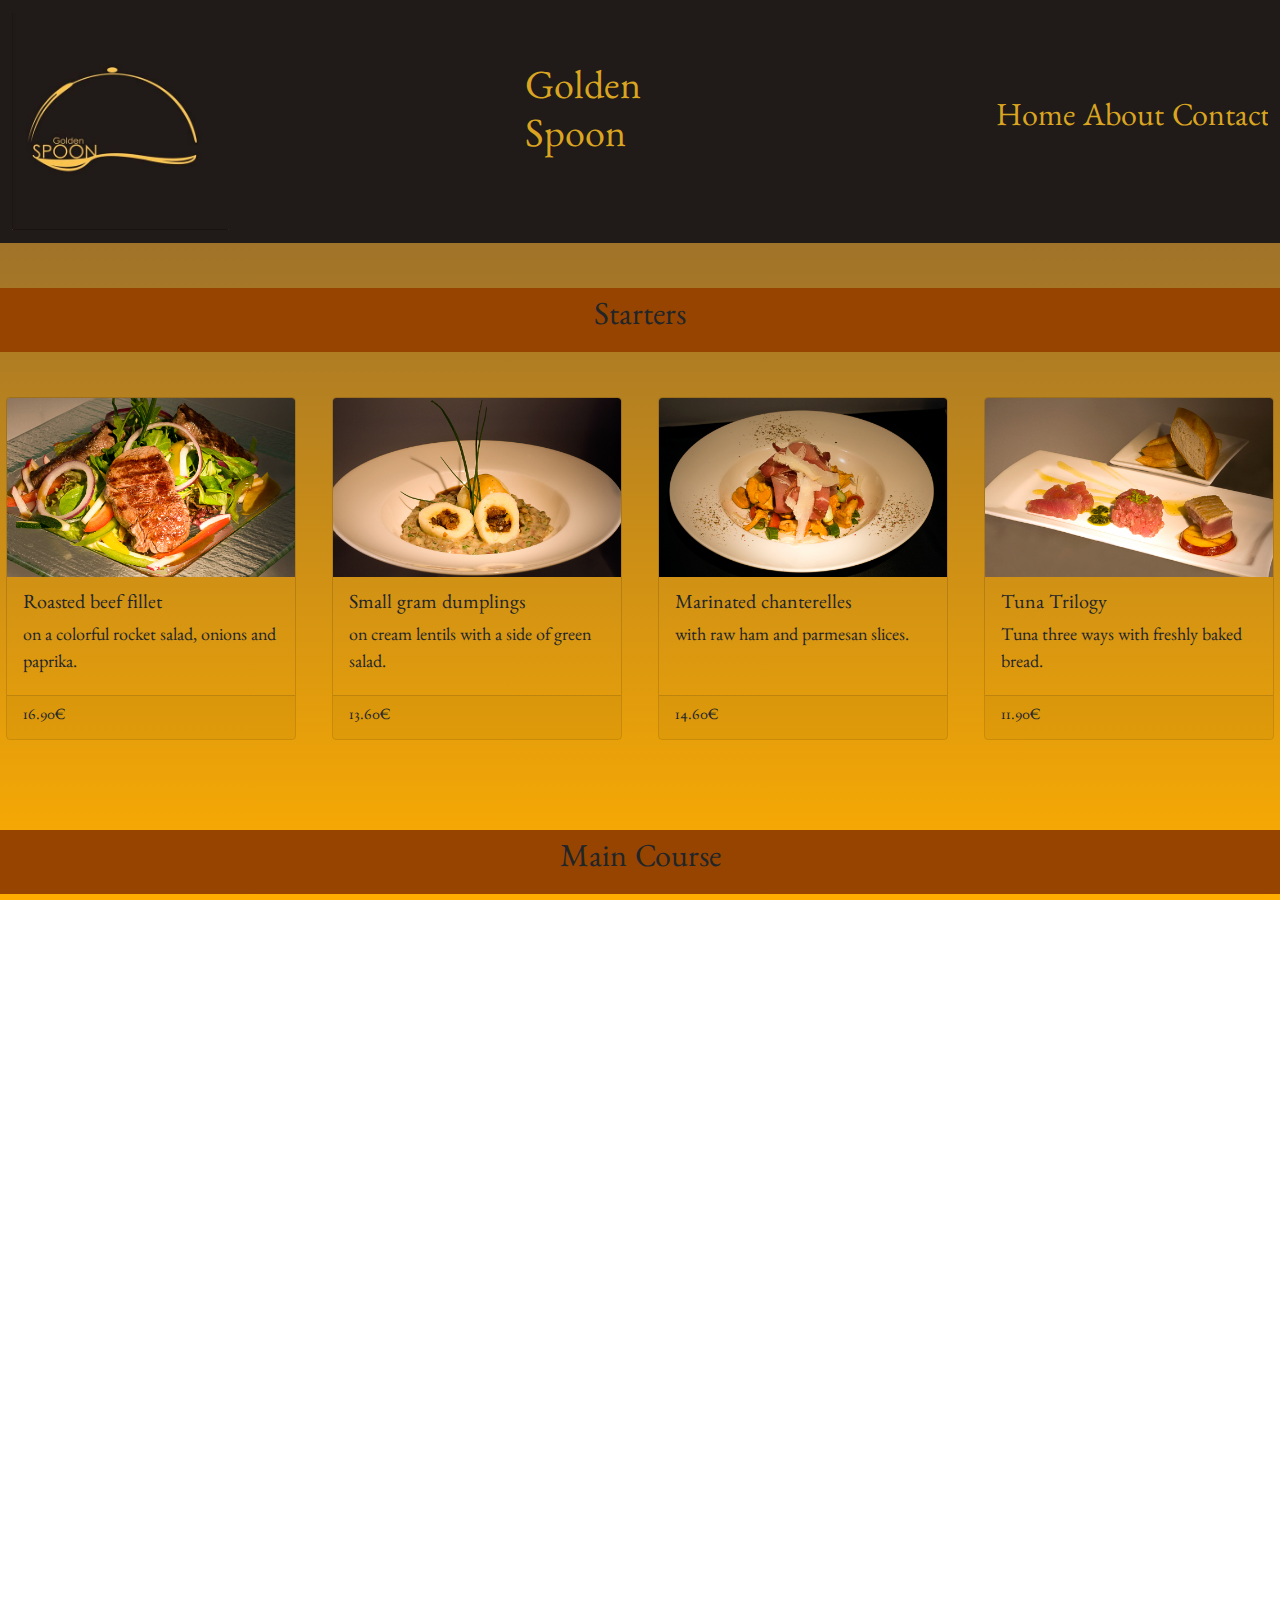
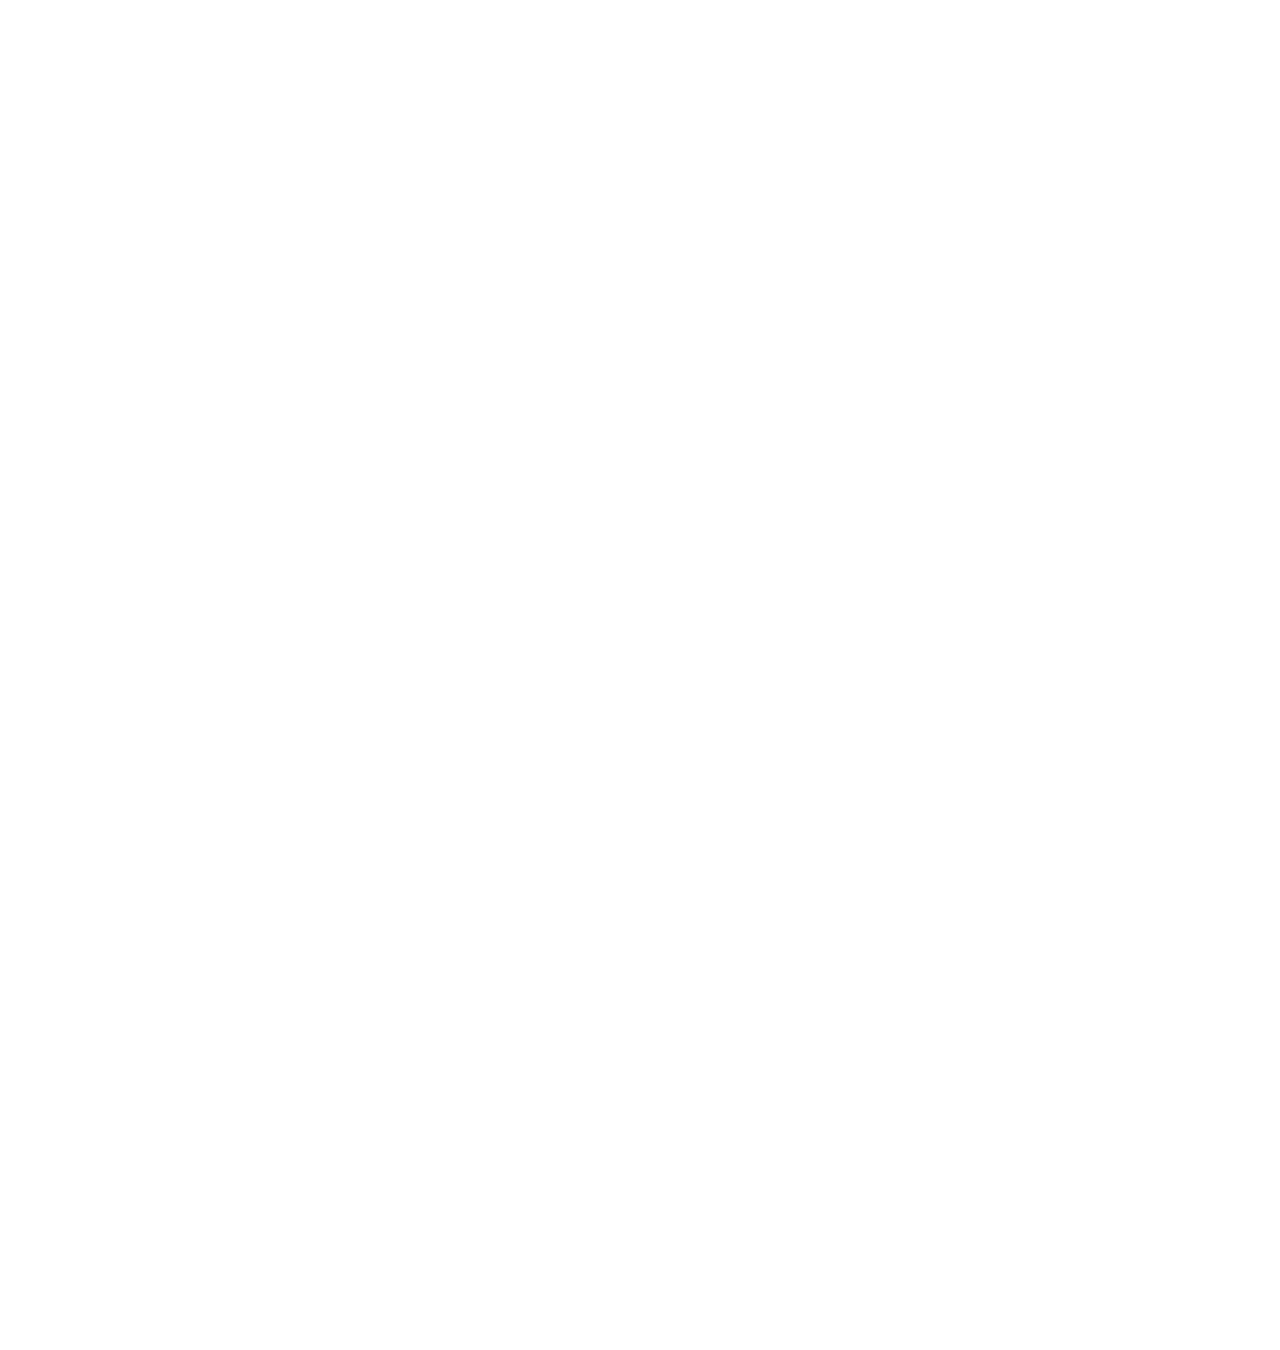
<file: CrudWithLogin_LiveCoding/index.html>
<!DOCTYPE html>
<html lang="en">
  <head>
    <meta charset="UTF-8" />
    <meta http-equiv="X-UA-Compatible" content="IE=edge" />
    <meta name="viewport" content="width=device-width, initial-scale=1.0" />
    <link rel="stylesheet" href="scss/css/bootstrap.css" />
    <link rel="stylesheet" href="scss/css/styles.css" />
    <link rel="stylesheet" href="https://cdnjs.cloudflare.com/ajax/libs/font-awesome/4.7.0/css/font-awesome.min.css">
    <title>Golden Spoon</title>
  </head>
  <body>



    <header>
      <nav class="navbar navbar-expand-md navbar-light bg-transparent">
        <div class="container-fluid">
          <a
            class="navbar-brand"
            style="font-family: 'Benne', serif ;"
            href="#"
          >
            <img
              src="img/af319db38bf17429a5b0ff8fd4b2c4c5.jpeg"
              width="50%"
              alt="logo"
            />
            </a
          >
          <div class="name">
          <h1>Golden Spoon</h1>
          </div>
          <button
            class="navbar-toggler"
            type="button"
            data-bs-toggle="collapse"
            data-bs-target="#navbarSupportedContent"
            aria-controls="navbarSupportedContent"
            aria-expanded="false"
            aria-label="Toggle navigation"
          >
            <span class="navbar-toggler-icon bg-warning"></span>
          </button>
          <div class="collapse navbar-collapse" id="navbarSupportedContent">
            <ul class="navbar-nav me-auto mb-2 mb-lg-0">
              <li class="nav-item">
                <a class="nav-link active " aria-current="page" href="index.html">Home</a>
              </li>
              <li class="nav-item">
                <a class="nav-link active" aria-current="page" href="about.html"
                  >About</a
                >
              </li>
              <li class="nav-item">
                <a class="nav-link active" aria-current="page" href="contact.html"
                  >Contact</a
                >
              </li>
            </ul>
          </div>
        </div>
      </nav>
    </header>


    <div id="titles" class="d-flex p-2 bd-highlight justify-content-center">Starters</div>


                                  <!-- First Row  -->
<div class="entire">
    <div class="row row-cols-1 row-cols-md-4 g-4">
        <div class="col">
          <div class="card h-100 bg-transparent">
            <img src="img/Untitled-03.jpg" class="card-img-top" alt="starters1">
            <div class="card-body">
              <h5 class="card-title">Roasted beef fillet </h5>
              <p class="card-text">on a colorful rocket salad, onions and paprika.</p>
            </div>
            <div class="card-footer">
              <small class="text-dark">16.90€</small>
            </div>
          </div>
        </div>
        <div class="col">
          <div class="card h-100 bg-transparent">
            <img src="img/Untitled-02.jpg" class="card-img-top" alt="starters2">
            <div class="card-body">
              <h5 class="card-title">Small gram dumplings </h5>
              <p class="card-text">on cream lentils with a side of green salad.</p>
            </div>
            <div class="card-footer">
              <small class="text-dark">13.60€</small>
            </div>
          </div>
        </div>
        <div class="col">
          <div class="card h-100 bg-transparent">
            <img src="img/Untitled-01.jpg" class="card-img-top" alt="starters3">
            <div class="card-body">
              <h5 class="card-title">Marinated chanterelles </h5>
              <p class="card-text">with raw ham and parmesan slices.</p>
            </div>
            <div class="card-footer">
              <small class="text-dark">14.60€</small>
            </div>
          </div>
        </div>
        <div class="col">
            <div class="card h-100 bg-transparent">
              <img src="img/Untitled-04.jpg" class="card-img-top" alt="starters4">
              <div class="card-body">
                <h5 class="card-title">Tuna Trilogy</h5>
                <p class="card-text">Tuna three ways with freshly baked bread.</p>
              </div>
              <div class="card-footer">
                <small class="text-dark">11.90€</small>
              </div>
            </div>
          </div>
      </div>
    </div>



      <div id="titles2" class="d-flex p-2 bd-highlight justify-content-center">Main Course</div>

                                            <!-- Second Row  -->
    
    <div class="row row-cols-1 row-cols-md-4 g-4">
        <div class="col">
          <div class="card h-100 bg-transparent">
            <img src="img//Untitled-06.jpg" class="card-img-top" alt="h1">
            <div class="card-body">
              <h5 class="card-title">The original "Wiener Schnitzel"</h5>
              <p class="card-text">from veal with potato and potato salad.</p>
            </div>
            <div class="card-footer">
              <small class="text-dark">22.60€</small>
            </div>
          </div>
        </div>
        <div class="col">
          <div class="card h-100 bg-transparent">
            <img src="img/Untitled-07.jpg" class="card-img-top" alt="h2">
            <div class="card-body">
              <h5 class="card-title">Crown of lamb</h5>
              <p class="card-text">tenderly roasted pink on ratatouille vegetables with potato gratin.</p>
            </div>
            <div class="card-footer">
              <small class="text-dark">26.90€</small>
            </div>
          </div>
        </div>
        <div class="col">
          <div class="card h-100 bg-transparent">
            <img src="img/Untitled-05.jpg" class="card-img-top" alt="h3">
            <div class="card-body">
              <h5 class="card-title">"Schulterscherzel"</h5>
              <p class="card-text">with apple horseradish, chive sauce or spinach served with potato pancakes.</p>
            </div>
            <div class="card-footer">
              <small class="text-dark">24.90€</small>
            </div>
          </div>
        </div>
        <div class="col">
            <div class="card h-100 bg-transparent">
              <img src="img/Untitled-08.jpg" class="card-img-top" alt="h4">
              <div class="card-body">
                <h5 class="card-title">Pikeperch fillet </h5>
                <p class="card-text">fried on beetroot risotto, garnished with fresh parmesan.</p>
              </div>
              <div class="card-footer">
                <small class="text-dark">31.90€</small>
              </div>
            </div>
          </div>
      </div>



      <div id="titles2" class="d-flex p-2 bd-highlight justify-content-center">Deserts</div>


                                        <!-- Third Row  -->

    <div class="row row-cols-1 row-cols-md-4 g-4">
        <div class="col">
          <div class="card h-100 bg-transparent">
            <img src="img/Untitled-09.jpg" class="card-img-top" alt="d1">
            <div class="card-body">
              <h5 class="card-title">Nougat dumplings </h5>
              <p class="card-text">on three kinds of homemade fruit pulp.</p>
            </div>
            <div class="card-footer">
              <small class="text-dark">10.00€</small>
            </div>
          </div>
        </div>
        <div class="col">
          <div class="card h-100 bg-transparent">
            <img src="img/Untitled-11.jpg" class="card-img-top" alt="d2">
            <div class="card-body">
              <h5 class="card-title">Lemon prosecco sorbet
              </h5>
              <p class="card-text">on peach jelly with fresh fruits.</p>
            </div>
            <div class="card-footer">
              <small class="text-dark">8.50€</small>
            </div>
          </div>
        </div>
        <div class="col">
          <div class="card h-100 bg-transparent">
            <img src="img/Untitled-12.jpg" class="card-img-top" alt="d3">
            <div class="card-body">
              Chestnut rice </h5>
              <p class="card-text">with fresh fig, eggnog and chocolate sauce.</p>
            </div>
            <div class="card-footer">
              <small class="text-dark">9.90€</small>
            </div>
          </div>
        </div>
        <div class="col">
            <div class="card h-100 bg-transparent">
              <img src="img/Untitled-10.jpg" class="card-img-top" alt="d4">
              <div class="card-body">
                <h5 class="card-title">Homemade apricot dumplings </h5>
                <p class="card-text">made from potted batter with chocolate sauce.</p>
              </div>
              <div class="card-footer">
                <small class="text-dark">7.50€</small>
              </div>
            </div>
          </div>
      </div>



      <div id="titles2" class="d-flex p-2 bd-highlight justify-content-center">Beverages</div>


                                           <!-- Fourth Row  -->

    <div class="row row-cols-1 row-cols-md-4 g-4">
        <div class="col">
          <div class="card h-100 bg-transparent">
            <img style="width: 50%; margin: auto;" src="img/B-Hirter-Privat-Pils-05l-mit-Glas01.png" class="card-img-top" alt="b1">
            <div class="card-body">
              <h5 class="card-title">Hirter Privat Pils</h5>
              <p class="card-text">Real beer needs real tradition. That is why Hirter was, is and will remain an independent family business, rooted in the region. In our beer specialties such as the Hirter Privat Pils, we are proud to continue writing our 750-year history, which makes us one of the oldest private breweries in Austria.</p>
            </div>
            <div class="card-footer">
              <small class="text-dark">5.60€</small>
            </div>
          </div>
        </div>
        <div class="col">
          <div class="card h-100 bg-transparent">
            <img style="width: 70%; margin: auto;" src="img/B-01tMTmHYTvmb2mrIhld0kQ_pb_600x600.png" class="card-img-top" alt="b2">
            <div class="card-body">
              <h5 class="card-title">Grüner Veltliner Göttweiger Berg 2020</h5>
              <p class="card-text">A typical and fruit-intensive Grüner Veltliner from the major Göttweiger Berg area. On the nose an elegant scent of green apples, underlaid with fine citrus notes and a hint of meadow herbs. Spicy on the palate, with delicate white pepper and medium complexity. A classic Grüner Veltliner with lots of drinking pleasure, suitable for many occasions.</p>
            </div>
            <div class="card-footer">
              <small class="text-dark">35.00€</small>
            </div>
          </div>
        </div>
        <div class="col">
          <div class="card h-100 bg-transparent">
            <img style="width: 40%; margin: auto;" src="img/B-_sterreichisches_Sektkomitee-Josef_Dockner_Brut_Kremser_Frauengrund-bottleImage-Dockner_Brut_Kremser_Frauengrund-6991-medium.png" class="card-img-top" alt="b3">
            <div class="card-body">
              <h5 class="card-title">Josef Dockner Brut Blanc de Blanc Grand Reserve 2014</h5>
              <p class="card-text">TChardonnay, Pinot Blanc, Pinot Gris. Bright golden yellow, pleasantly soft mousseux, yellow tropical fruit, delicate brioch note with light tannins from the large wooden barrel, juicy, elegant, great aging potential, pleasant fruit sweetness, international sparkling wine.</p>
            </div>
            <div class="card-footer">
              <small class="text-dark">39.00€</small>
            </div>
          </div>
        </div>
        <div class="col">
            <div class="card h-100 bg-transparent">
              <img style="width: 35%; margin: auto;" src="img/B-0d721eed3ece9fbcbe87b5cc71db1d12.png" class="card-img-top" alt="b4">
              <div class="card-body">
                <h5 class="card-title">Cocktails</h5>
                <p class="card-text">Enjoy one of our very own Cocktails or any of our Classics</p>
              </div>
              <div class="card-footer">
                <small class="text-dark">7.00€</small>
              </div>
            </div>
          </div>
      </div>



    


                                                <!-- Footer -->

      <footer>


        <div style="margin-top: 3vh;" class="rate">
          <input type="radio" id="star1" name="rate" value="1" />
          <label for="star1" title="text">1 star1</label>
          <input type="radio" id="star2" name="rate" value="2" />
          <label for="star2" title="text">2 stars</label>
          <input type="radio" id="star3" name="rate" value="3" />
          <label for="star3" title="text">3 stars</label>
          <input type="radio" id="star4" name="rate" value="4" />
          <label for="star4" title="text">4 stars</label>
          <input type="radio" id="star5" name="rate" value="5" />
          <label for="star5" title="text">5 stars</label>
        </div>

        <div class="reviews">
         <h3>
          <a style="text-decoration: none;  color: black; margin-bottom: 3vh;" href="reviews.html">Reviews</a>
          </h3>
          <a style="text-decoration: none; color: black !important;" href="https://www.instagram.com/zurgoldenenkugel/"><i style="font-size:45px; display: flex; justify-content: center; margin-bottom: 3vh;" class="fa">&#xf16d;</i></a>
        </div>

       

      </footer>

    
                                                <!-- SCRIPTS -->
    
     

    <script src="js/code.js"></script>
    <link
      href="https://cdn.jsdelivr.net/npm/bootstrap@5.0.2/dist/css/bootstrap.min.css"
      rel="stylesheet"
      integrity="sha384-EVSTQN3/azprG1Anm3QDgpJLIm9Nao0Yz1ztcQTwFspd3yD65VohhpuuCOmLASjC"
      crossorigin="anonymous"
    />
    <script
      src="https://cdn.jsdelivr.net/npm/bootstrap@5.0.2/dist/js/bootstrap.bundle.min.js"
      integrity="sha384-MrcW6ZMFYlzcLA8Nl+NtUVF0sA7MsXsP1UyJoMp4YLEuNSfAP+JcXn/tWtIaxVXM"
      crossorigin="anonymous"
    ></script>
  </body>
</html>
</file>
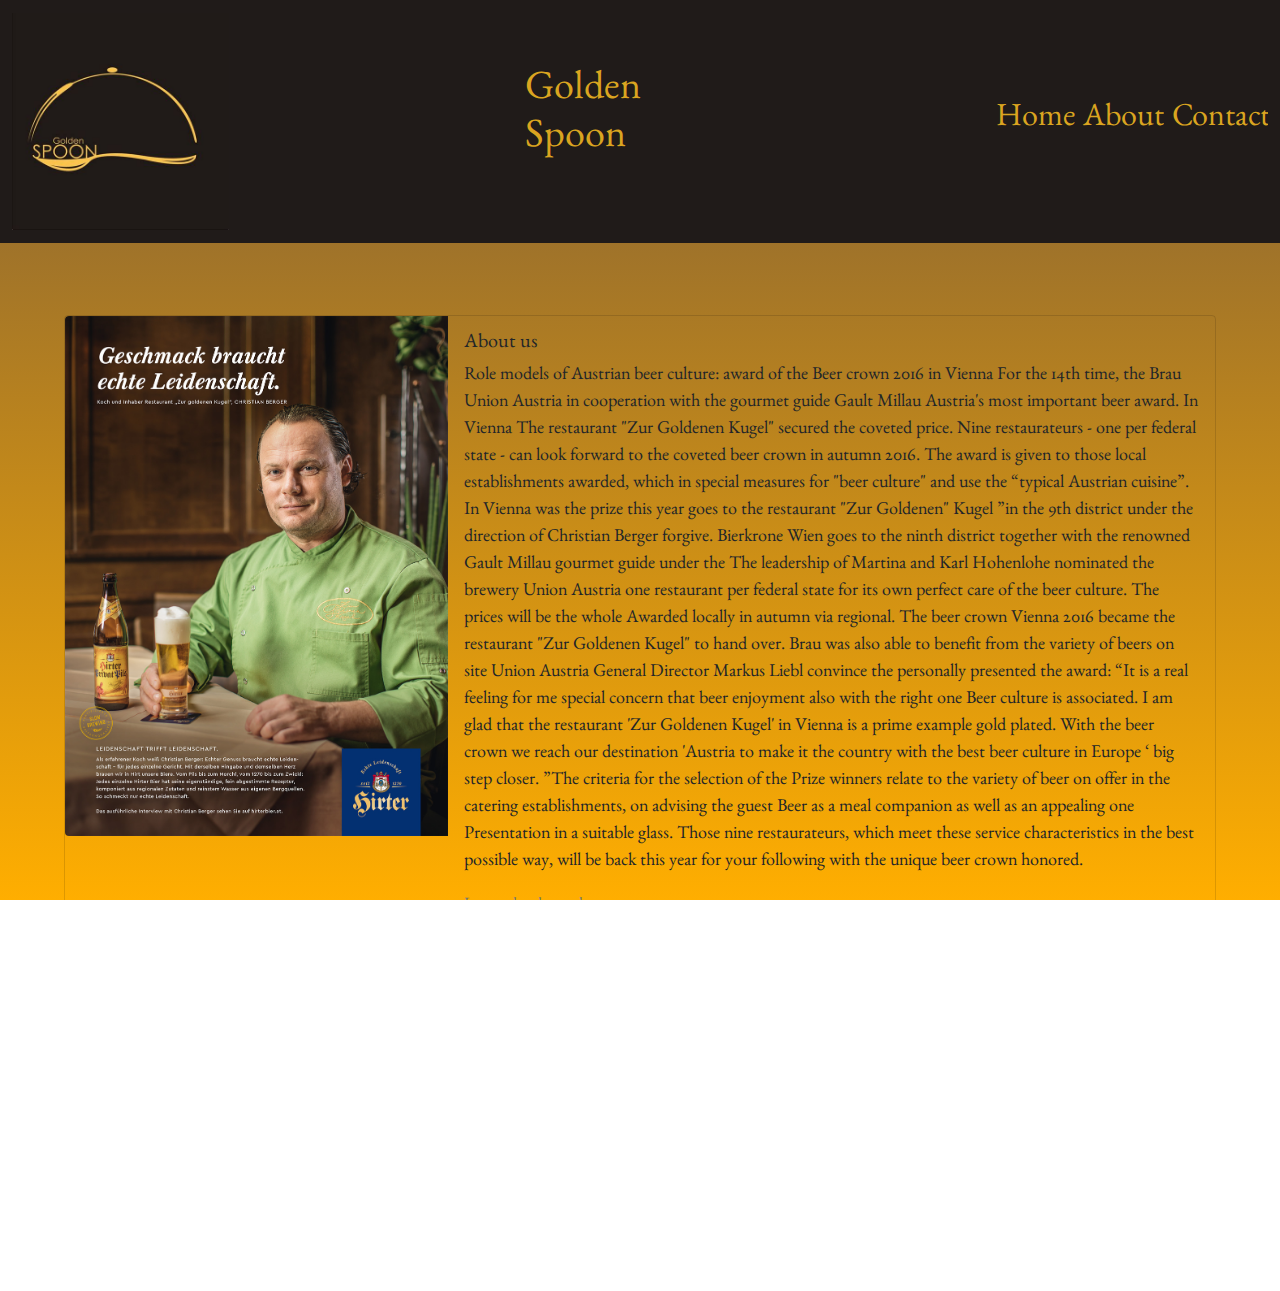
<file: CrudWithLogin_LiveCoding/about.html>
<!DOCTYPE html>
<html lang="en">
  <head>
    <meta charset="UTF-8" />
    <meta http-equiv="X-UA-Compatible" content="IE=edge" />
    <meta name="viewport" content="width=device-width, initial-scale=1.0" />
    <link rel="stylesheet" href="scss/css/bootstrap.css" />
    <link rel="stylesheet" href="scss/css/styles.css" />
    <link rel="stylesheet" href="https://cdnjs.cloudflare.com/ajax/libs/font-awesome/4.7.0/css/font-awesome.min.css">

    <title>Golden Spoon</title>
  </head>
  <body>
    <header>
      <nav class="navbar navbar-expand-md navbar-light bg-transparent">
        <div class="container-fluid">
          <a
            class="navbar-brand"
            style="font-family: 'Benne', serif"
            href="index.html"
          >
            <img
              src="img/af319db38bf17429a5b0ff8fd4b2c4c5.jpeg"
              width="50%"
              alt="logo"
            />
          </a>
          <h1 class="name">Golden Spoon</h1>
          <button
            class="navbar-toggler"
            type="button"
            data-bs-toggle="collapse"
            data-bs-target="#navbarSupportedContent"
            aria-controls="navbarSupportedContent"
            aria-expanded="false"
            aria-label="Toggle navigation"
          >
            <span class="navbar-toggler-icon bg-warning"></span>
          </button>
          <div class="collapse navbar-collapse" id="navbarSupportedContent">
            <ul class="navbar-nav me-auto mb-2 mb-lg-0">
              <li class="nav-item">
                <a
                  class="nav-link active"
                  aria-current="page"
                  href="index.html"
                  >Home</a
                >
              </li>
              <li class="nav-item">
                <a class="nav-link active" aria-current="page" href="about.html"
                  >About</a
                >
              </li>
              <li class="nav-item">
                <a
                  class="nav-link active"
                  aria-current="page"
                  href="contact.html"
                  >Contact</a
                >
              </li>
            </ul>
          </div>
        </div>
      </nav>
    </header>

    <main>
      <section>
        <div class="card mb-3 bg-transparent" style="max-width: 100%">
          <div class="row g-0">
            <div class="col-md-4">
              <img
                src="img/Christian - 8da5797b0b.jpeg"
                class="img-fluid rounded-start"
                alt="..."
              />
            </div>
            <div class="col-md-8">
              <div class="card-body">
                <h5 class="card-title">About us</h5>
                <p class="card-text">
                  Role models of Austrian beer culture: award of the Beer crown
                  2016 in Vienna For the 14th time, the Brau Union Austria in
                  cooperation with the gourmet guide Gault Millau Austria's most
                  important beer award. In Vienna The restaurant "Zur Goldenen
                  Kugel" secured the coveted price. Nine restaurateurs - one per
                  federal state - can look forward to the coveted beer crown in
                  autumn 2016. The award is given to those local establishments
                  awarded, which in special measures for "beer culture" and use
                  the “typical Austrian cuisine”. In Vienna was the prize this
                  year goes to the restaurant "Zur Goldenen" Kugel ”in the 9th
                  district under the direction of Christian Berger forgive.
                  Bierkrone Wien goes to the ninth district together with the
                  renowned Gault Millau gourmet guide under the The leadership
                  of Martina and Karl Hohenlohe nominated the brewery Union
                  Austria one restaurant per federal state for its own perfect
                  care of the beer culture. The prices will be the whole Awarded
                  locally in autumn via regional. The beer crown Vienna 2016
                  became the restaurant "Zur Goldenen Kugel" to hand over. Brau
                  was also able to benefit from the variety of beers on site
                  Union Austria General Director Markus Liebl convince the
                  personally presented the award: “It is a real feeling for me
                  special concern that beer enjoyment also with the right one
                  Beer culture is associated. I am glad that the restaurant 'Zur
                  Goldenen Kugel' in Vienna is a prime example gold plated. With
                  the beer crown we reach our destination 'Austria to make it
                  the country with the best beer culture in Europe ‘ big step
                  closer. ”The criteria for the selection of the Prize winners
                  relate to the variety of beer on offer in the catering
                  establishments, on advising the guest Beer as a meal companion
                  as well as an appealing one Presentation in a suitable glass.
                  Those nine restaurateurs, which meet these service
                  characteristics in the best possible way, will be back this
                  year for your following with the unique beer crown honored.
                </p>
                <p class="card-text">
                  <small class="text-muted">Last updated 3 weeks ago</small>
                </p>
              </div>
            </div>
          </div>
        </div>
      </section>
    </main>


    <footer>


      <div style="margin-top: 3vh;" class="rate">
        <input type="radio" id="star1" name="rate" value="1" />
        <label for="star1" title="text">1 star1</label>
        <input type="radio" id="star2" name="rate" value="2" />
        <label for="star2" title="text">2 stars</label>
        <input type="radio" id="star3" name="rate" value="3" />
        <label for="star3" title="text">3 stars</label>
        <input type="radio" id="star4" name="rate" value="4" />
        <label for="star4" title="text">4 stars</label>
        <input type="radio" id="star5" name="rate" value="5" />
        <label for="star5" title="text">5 stars</label>
      </div>

      <div class="reviews">
       <h3>
        <a style="text-decoration: none;  color: black; margin-bottom: 3vh;" href="reviews.html">Reviews</a>
        </h3>
        <a style="text-decoration: none; color: black !important;" href="https://www.instagram.com/zurgoldenenkugel/"><i style="font-size:45px; display: flex; justify-content: center; margin-bottom: 3vh;" class="fa">&#xf16d;</i></a>
      </div>

     

    </footer>


    <script src="js/code.js"></script>
    <link
      href="https://cdn.jsdelivr.net/npm/bootstrap@5.0.2/dist/css/bootstrap.min.css"
      rel="stylesheet"
      integrity="sha384-EVSTQN3/azprG1Anm3QDgpJLIm9Nao0Yz1ztcQTwFspd3yD65VohhpuuCOmLASjC"
      crossorigin="anonymous"
    />
    <script
      src="https://cdn.jsdelivr.net/npm/bootstrap@5.0.2/dist/js/bootstrap.bundle.min.js"
      integrity="sha384-MrcW6ZMFYlzcLA8Nl+NtUVF0sA7MsXsP1UyJoMp4YLEuNSfAP+JcXn/tWtIaxVXM"
      crossorigin="anonymous"
    ></script>
  </body>
</html>
</file>
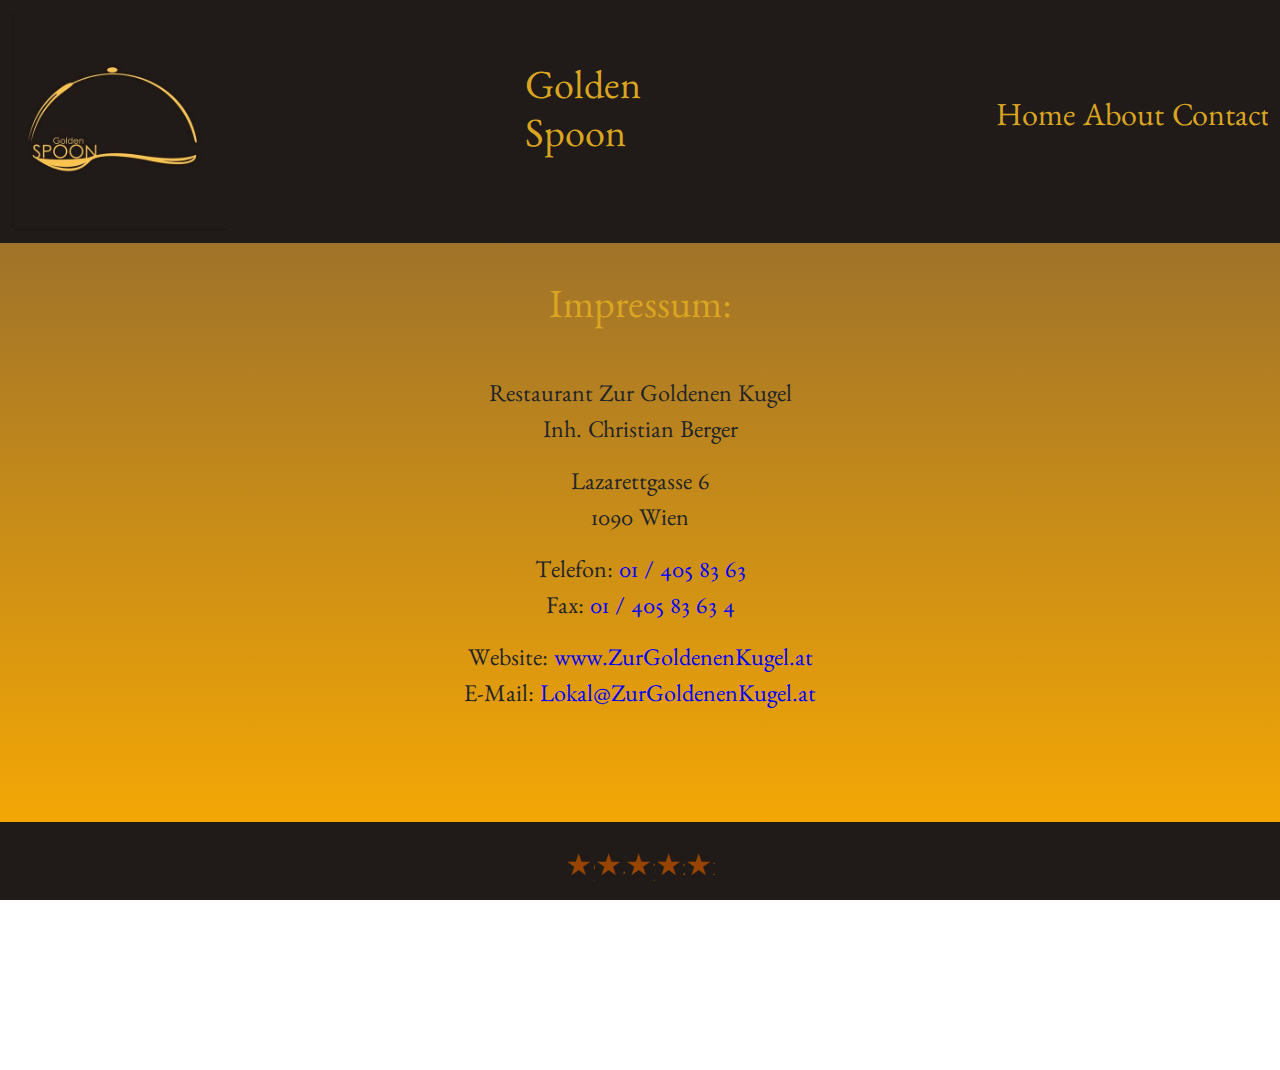
<file: CrudWithLogin_LiveCoding/contact.html>
<!DOCTYPE html>
<html lang="en">
  <head>
    <meta charset="UTF-8" />
    <meta http-equiv="X-UA-Compatible" content="IE=edge" />
    <meta name="viewport" content="width=device-width, initial-scale=1.0" />
    <link rel="stylesheet" href="scss/css/bootstrap.css" />
    <link rel="stylesheet" href="scss/css/styles.css" />
    <link rel="stylesheet" href="https://cdnjs.cloudflare.com/ajax/libs/font-awesome/4.7.0/css/font-awesome.min.css">

    <title>Golden Spoon</title>
  </head>
  <body>
    <header>
      <nav class="navbar navbar-expand-md navbar-light bg-transparent">
        <div class="container-fluid">
          <a
            class="navbar-brand"
            style="font-family: 'Benne', serif"
            href="index.html"
          >
            <img
              src="img/af319db38bf17429a5b0ff8fd4b2c4c5.jpeg"
              width="50%"
              alt="logo"
            />
          </a>
          <h1 class="name">Golden Spoon</h1>
          <button
            class="navbar-toggler"
            type="button"
            data-bs-toggle="collapse"
            data-bs-target="#navbarSupportedContent"
            aria-controls="navbarSupportedContent"
            aria-expanded="false"
            aria-label="Toggle navigation"
          >
            <span class="navbar-toggler-icon bg-warning"></span>
          </button>
          <div class="collapse navbar-collapse" id="navbarSupportedContent">
            <ul class="navbar-nav me-auto mb-2 mb-lg-0">
              <li class="nav-item">
                <a
                  class="nav-link active"
                  aria-current="page"
                  href="index.html"
                  >Home</a
                >
              </li>
              <li class="nav-item">
                <a class="nav-link active" aria-current="page" href="about.html"
                  >About</a
                >
              </li>
              <li class="nav-item">
                <a
                  class="nav-link active"
                  aria-current="page"
                  href="contact.html"
                  >Contact</a
                >
              </li>
            </ul>
          </div>
        </div>
      </nav>
    </header>

    <main>
      <section style="text-align: center; font-size: x-large">
        <h1>Impressum:</h1>
        <br />

        <p>
          Restaurant Zur Goldenen Kugel <br />
          Inh. Christian Berger
        </p>

        <p>
          Lazarettgasse 6 <br />
          1090 Wien
        </p>

        <p>
          Telefon:
          <a
            style="text-decoration: blue !important; color: blue !important"
            href="#"
          >
            01 / 405 83 63 </a
          ><br />
          Fax:
          <a
            style="text-decoration: blue !important; color: blue !important"
            href=""
            >01 / 405 83 63 4
          </a>
        </p>

        <p>
          Website:
          <a
            style="text-decoration: blue !important; color: blue !important"
            href="https://www.zurgoldenenkugel.at/"
          >
            www.ZurGoldenenKugel.at </a
          ><br />
          E-Mail:
          <a
            style="text-decoration: blue !important; color: blue !important"
            href="https://www.zurgoldenenkugel.at/"
            href="#"
          >
            Lokal@ZurGoldenenKugel.at
          </a>
        </p>
      </section>
    </main>


    <footer>


      <div style="margin-top: 3vh;" class="rate">
        <input type="radio" id="star1" name="rate" value="1" />
        <label for="star1" title="text">1 star1</label>
        <input type="radio" id="star2" name="rate" value="2" />
        <label for="star2" title="text">2 stars</label>
        <input type="radio" id="star3" name="rate" value="3" />
        <label for="star3" title="text">3 stars</label>
        <input type="radio" id="star4" name="rate" value="4" />
        <label for="star4" title="text">4 stars</label>
        <input type="radio" id="star5" name="rate" value="5" />
        <label for="star5" title="text">5 stars</label>
      </div>

      <div class="reviews">
       <h3>
        <a style="text-decoration: none;  color: black; margin-bottom: 3vh;" href="reviews.html">Reviews</a>
        </h3>
        <a style="text-decoration: none; color: black !important;" href="https://www.instagram.com/zurgoldenenkugel/"><i style="font-size:45px; display: flex; justify-content: center; margin-bottom: 3vh;" class="fa">&#xf16d;</i></a>
      </div>

     

    </footer>

    <script src="js/code.js"></script>
    <link
      href="https://cdn.jsdelivr.net/npm/bootstrap@5.0.2/dist/css/bootstrap.min.css"
      rel="stylesheet"
      integrity="sha384-EVSTQN3/azprG1Anm3QDgpJLIm9Nao0Yz1ztcQTwFspd3yD65VohhpuuCOmLASjC"
      crossorigin="anonymous"
    />
    <script
      src="https://cdn.jsdelivr.net/npm/bootstrap@5.0.2/dist/js/bootstrap.bundle.min.js"
      integrity="sha384-MrcW6ZMFYlzcLA8Nl+NtUVF0sA7MsXsP1UyJoMp4YLEuNSfAP+JcXn/tWtIaxVXM"
      crossorigin="anonymous"
    ></script>

  </body>
</html>
</file>
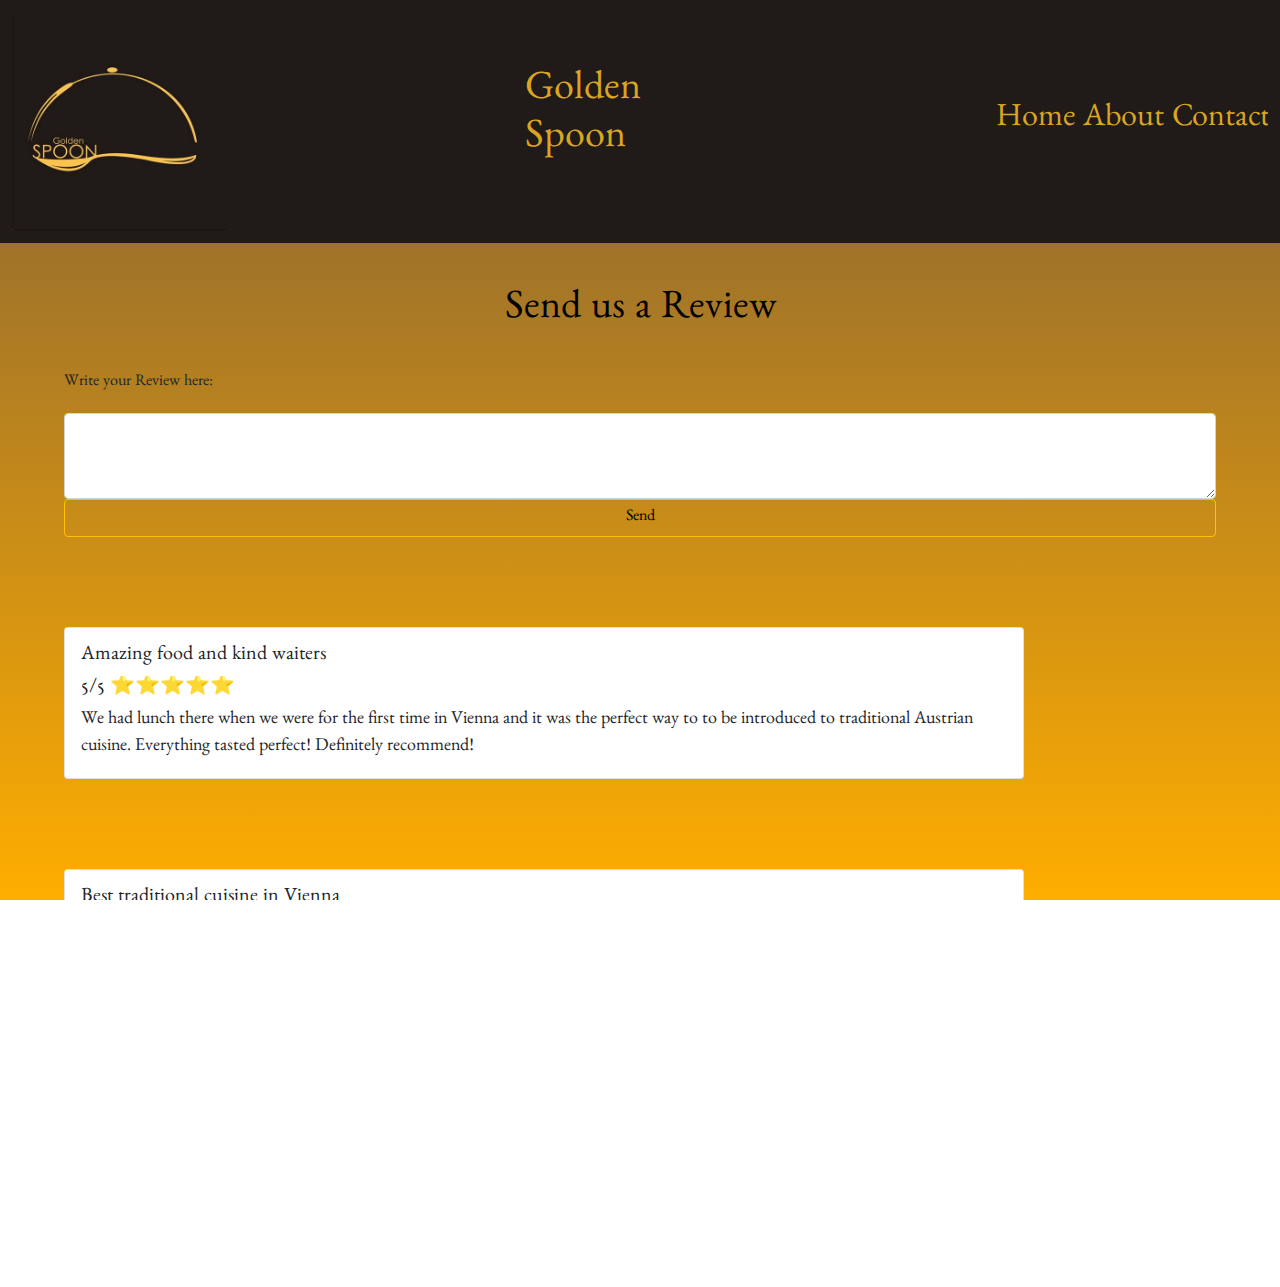
<file: CrudWithLogin_LiveCoding/reviews.html>
<!DOCTYPE html>
<html lang="en">
  <head>
    <meta charset="UTF-8" />
    <meta http-equiv="X-UA-Compatible" content="IE=edge" />
    <meta name="viewport" content="width=device-width, initial-scale=1.0" />
    <link rel="stylesheet" href="scss/css/bootstrap.css" />
    <link rel="stylesheet" href="scss/css/styles.css" />
    <link rel="stylesheet" href="https://cdnjs.cloudflare.com/ajax/libs/font-awesome/4.7.0/css/font-awesome.min.css">

    <title>Golden Spoon</title>
  </head>
  <body>
    <header>
      <nav class="navbar navbar-expand-md navbar-light bg-transparent">
        <div class="container-fluid">
          <a
            class="navbar-brand"
            style="font-family: 'Benne', serif"
            href="index.html"
          >
            <img
              src="img/af319db38bf17429a5b0ff8fd4b2c4c5.jpeg"
              width="50%"
              alt="logo"
            />
          </a>
          <h1 class="name">Golden Spoon</h1>
          <button
            class="navbar-toggler"
            type="button"
            data-bs-toggle="collapse"
            data-bs-target="#navbarSupportedContent"
            aria-controls="navbarSupportedContent"
            aria-expanded="false"
            aria-label="Toggle navigation"
          >
            <span class="navbar-toggler-icon bg-warning"></span>
          </button>
          <div class="collapse navbar-collapse" id="navbarSupportedContent">
            <ul class="navbar-nav me-auto mb-2 mb-lg-0">
              <li class="nav-item">
                <a
                  class="nav-link active"
                  aria-current="page"
                  href="index.html"
                  >Home</a
                >
              </li>
              <li class="nav-item">
                <a class="nav-link active" aria-current="page" href="about.html"
                  >About</a
                >
              </li>
              <li class="nav-item">
                <a
                  class="nav-link active"
                  aria-current="page"
                  href="reviews.html"
                  >Contact</a
                >
              </li>
            </ul>
          </div>
        </div>
      </nav>
    </header>

    <div class="sendReview">
      <h1 style="color: black">Send us a Review</h1>
    </div>
    <div class="mb-3">
      <label for="exampleFormControlTextarea1" class="form-label"
        >Write your Review here:</label
      >
      <textarea
        class="form-control"
        id="exampleFormControlTextarea1"
        rows="3"
      ></textarea>
      <button id="sendButton" type="button" class="btn btn-outline-warning">
        Send
      </button>
    </div>

    <div class="card w-75 reviewCard">
      <div class="card-body">
        <h5 class="card-title">Amazing food and kind waiters</h5>
        <h5>5/5 ⭐⭐⭐⭐⭐</h5>
        <p class="card-text">
          We had lunch there when we were for the first time in Vienna and it
          was the perfect way to to be introduced to traditional Austrian
          cuisine. Everything tasted perfect! Definitely recommend!
        </p>
      </div>
    </div>

    <div class="card w-75 reviewCard">
      <div class="card-body">
        <h5 class="card-title">Best traditional cuisine in Vienna</h5>
        <h5>5/5 ⭐⭐⭐⭐</h5>
        <p class="card-text">
          Everything was great and everyone was really friendly!
        </p>
      </div>
    </div>



    <footer>


      <div style="margin-top: 3vh;" class="rate">
        <input type="radio" id="star1" name="rate" value="1" />
        <label for="star1" title="text">1 star1</label>
        <input type="radio" id="star2" name="rate" value="2" />
        <label for="star2" title="text">2 stars</label>
        <input type="radio" id="star3" name="rate" value="3" />
        <label for="star3" title="text">3 stars</label>
        <input type="radio" id="star4" name="rate" value="4" />
        <label for="star4" title="text">4 stars</label>
        <input type="radio" id="star5" name="rate" value="5" />
        <label for="star5" title="text">5 stars</label>
      </div>

      <div class="reviews">
       <h3>
        <a style="text-decoration: none;  color: black; margin-bottom: 3vh;" href="reviews.html">Reviews</a>
        </h3>
        <a style="text-decoration: none; color: black !important;" href="https://www.instagram.com/zurgoldenenkugel/"><i style="font-size:45px; display: flex; justify-content: center; margin-bottom: 3vh;" class="fa">&#xf16d;</i></a>
      </div>

     

    </footer>


    

    <script src="js/code.js"></script>
    <link
      href="https://cdn.jsdelivr.net/npm/bootstrap@5.0.2/dist/css/bootstrap.min.css"
      rel="stylesheet"
      integrity="sha384-EVSTQN3/azprG1Anm3QDgpJLIm9Nao0Yz1ztcQTwFspd3yD65VohhpuuCOmLASjC"
      crossorigin="anonymous"
    />
    <script
      src="https://cdn.jsdelivr.net/npm/bootstrap@5.0.2/dist/js/bootstrap.bundle.min.js"
      integrity="sha384-MrcW6ZMFYlzcLA8Nl+NtUVF0sA7MsXsP1UyJoMp4YLEuNSfAP+JcXn/tWtIaxVXM"
      crossorigin="anonymous"
    ></script>

  </body>
</html>
</file>
<file: CrudWithLogin_LiveCoding/scss/css/styles.css>
@charset "UTF-8";
@import url("https://fonts.googleapis.com/css2?family=Benne&display=swap");
* {
  margin: 0;
  padding: 0;
  overflow-x: hidden;
  font-family: "Benne", serif;
}

html,
body {
  height: 100%;
  font-family: "Benne", serif;
}

body {
  background: #7c5d39;
  background: -webkit-gradient(linear, left top, left bottom, from(#7c5d39), to(#ffae00));
  background: linear-gradient(180deg, #7c5d39 0%, #ffae00 100%);
  background-attachment: fixed;
  background-repeat: no-repeat;
}

header {
  margin-bottom: 5vh;
  background: #201b19;
}

.card {
  font-size: large;
  margin-left: 0.5vw;
  margin-right: 0.5vw;
}

h1 {
  color: goldenrod;
  display: -webkit-box;
  display: -ms-flexbox;
  display: flex;
  -webkit-box-pack: center;
      -ms-flex-pack: center;
          justify-content: center;
}

a {
  color: goldenrod !important;
}

nav {
  font-size: xx-large !important;
  font-family: "Benne", serif;
}

ul {
  margin: auto;
  -webkit-box-pack: space-evenly;
      -ms-flex-pack: space-evenly;
          justify-content: space-evenly;
}

.titles {
  display: -ms-grid;
  display: grid;
  -ms-grid-rows: 1fr;
      grid-template-rows: 1fr;
}

img {
  max-width: 100%;
  height: auto;
}

#titles {
  font-size: xx-large;
  background: #964400;
  margin-top: 1vh;
  margin-bottom: 5vh;
}

#titles2 {
  font-size: xx-large;
  background: #964400;
  margin-top: 10vh;
  margin-bottom: 5vh;
}

footer {
  margin-top: 5vh;
  background-color: #201b19;
}

.rate {
  display: -webkit-box;
  display: -ms-flexbox;
  display: flex;
  -webkit-box-orient: horizontal;
  -webkit-box-direction: reverse;
      -ms-flex-direction: row-reverse;
          flex-direction: row-reverse;
  -webkit-box-pack: center;
      -ms-flex-pack: center;
          justify-content: center;
  height: 9vh;
}

.rate:not(:checked) > input {
  position: absolute;
  top: -9999px;
}

.rate:not(:checked) > label {
  display: -webkit-box;
  display: -ms-flexbox;
  display: flex;
  width: 1em;
  overflow: hidden;
  white-space: nowrap;
  cursor: pointer;
  font-size: 30px;
  color: #964400;
}

.rate:not(:checked) > label:before {
  content: "★";
}

.rate > input:checked ~ label {
  color: goldenrod;
}

.rate:not(:checked) > label:hover {
  color: goldenrod;
}

.rate > input:checked + label:hover {
  color: goldenrod;
}

h3 a {
  display: -webkit-box;
  display: -ms-flexbox;
  display: flex;
  -webkit-box-pack: center;
      -ms-flex-pack: center;
          justify-content: center;
  color: #964400 !important;
  text-decoration: none;
}

h3 a:hover {
  color: gold;
  text-decoration: none;
  cursor: pointer;
}

.sendReview {
  margin-top: 5vh;
}

.mb-3 {
  margin-top: 3vh;
  margin-left: 5vw;
  margin-right: 5vw;
}

#sendButton {
  text-align: center;
  width: 100%;
  color: #000;
}

.reviewCard {
  margin-top: 10vh;
  margin-left: 5vw;
  margin-right: 5vw;
  margin-bottom: 5vh;
}

#aboutList {
  color: black !important;
  -webkit-text-decoration: black !important;
          text-decoration: black !important;
  list-style: armenian !important;
}

section {
  margin-bottom: 5vh;
}

@media screen and (min-width: 700px) and (max-width: 1200px) {
  .col {
    width: 50% !important;
  }
  .nav-link, .active {
    margin-left: 2vw;
  }
}

@media screen and (min-width: 1200px) {
  header {
    display: -webkit-box;
    display: -ms-flexbox;
    display: flex;
    -webkit-box-align: center;
        -ms-flex-align: center;
            align-items: center;
  }
  .name {
    display: -webkit-box;
    display: -ms-flexbox;
    display: flex;
    margin-right: 20vw;
    margin-left: 5vw;
  }
  h1 {
    display: -webkit-box;
    display: -ms-flexbox;
    display: flex;
  }
  a {
    color: goldenrod !important;
  }
  nav {
    font-size: xx-large !important;
    font-family: "Benne", serif;
  }
  ul {
    margin: auto !important;
    -webkit-box-pack: space-evenly;
        -ms-flex-pack: space-evenly;
            justify-content: space-evenly;
  }
}

@media screen and (min-width: 1600px) and (min-width: 1920px) {
  .name {
    display: -webkit-box;
    display: -ms-flexbox;
    display: flex;
    margin-right: 20vw;
    margin-left: 18vw;
  }
}

@media screen and (min-width: 1600px) {
  .name {
    display: -webkit-box;
    display: -ms-flexbox;
    display: flex;
    -ms-flex-wrap: nowrap;
        flex-wrap: nowrap;
    margin-right: 20vw;
    margin-left: 18vw;
  }
}
/*# sourceMappingURL=styles.css.map */
</file>
